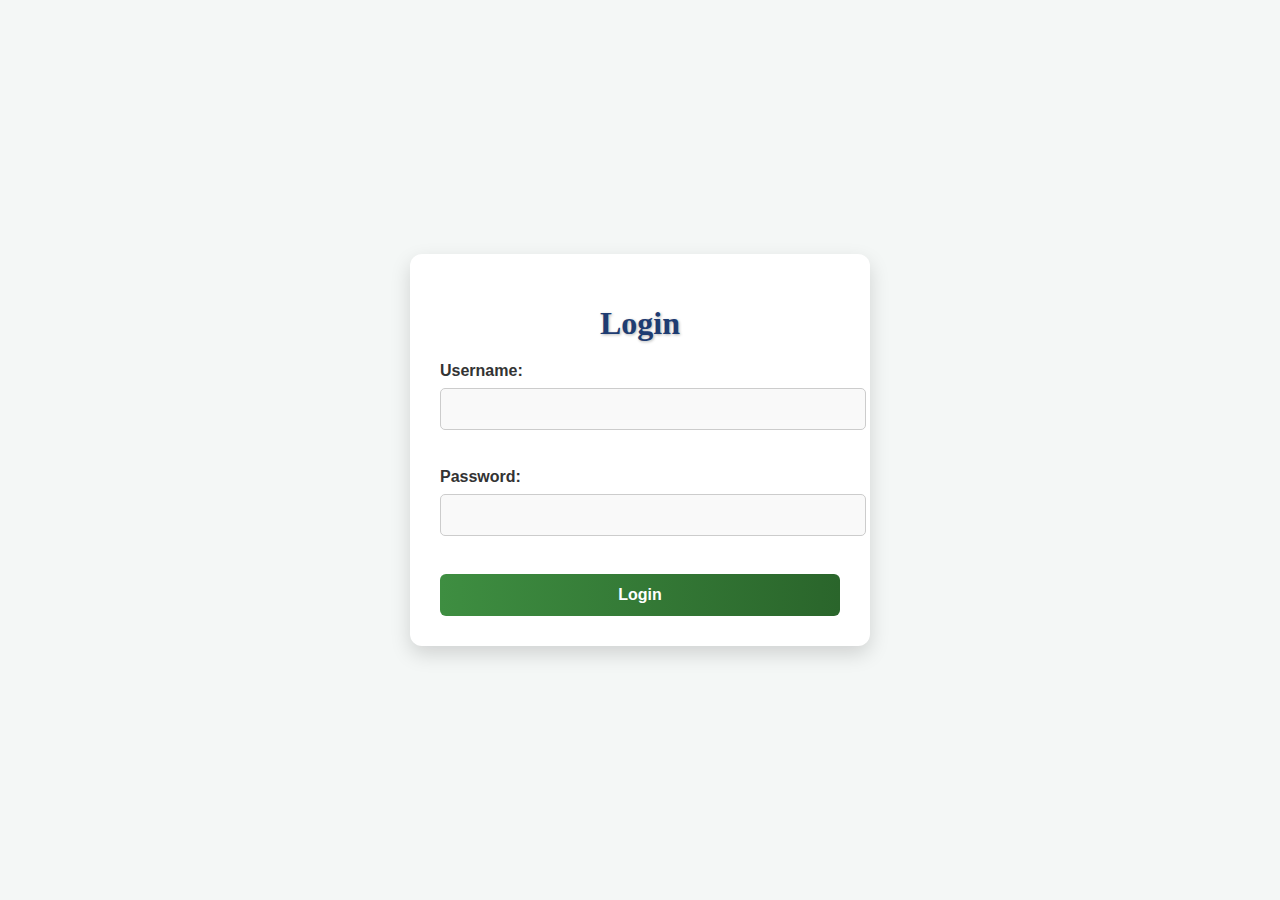
<file: index.html>
<!DOCTYPE html>
<html lang="en">
<head>
    <meta charset="UTF-8">
    <meta name="viewport" content="width=device-width, initial-scale=1.0">
    <title>Login</title>
    <link rel="stylesheet" href="styles.css">
</head>
<body>
    <div class="login-container">
        <h1>Login</h1>
        <form id="login-form">
            <label for="username">Username:</label>
            <input type="text" id="username" name="username" required><br><br>

            <label for="password">Password:</label>
            <input type="password" id="password" name="password" required><br><br>

            <button type="submit">Login</button>
        </form>
        <p id="error-message" style="color: red; display: none;"></p>
    </div>

    <script src="loginjs.js"></script>
</body>
</html>
</file>
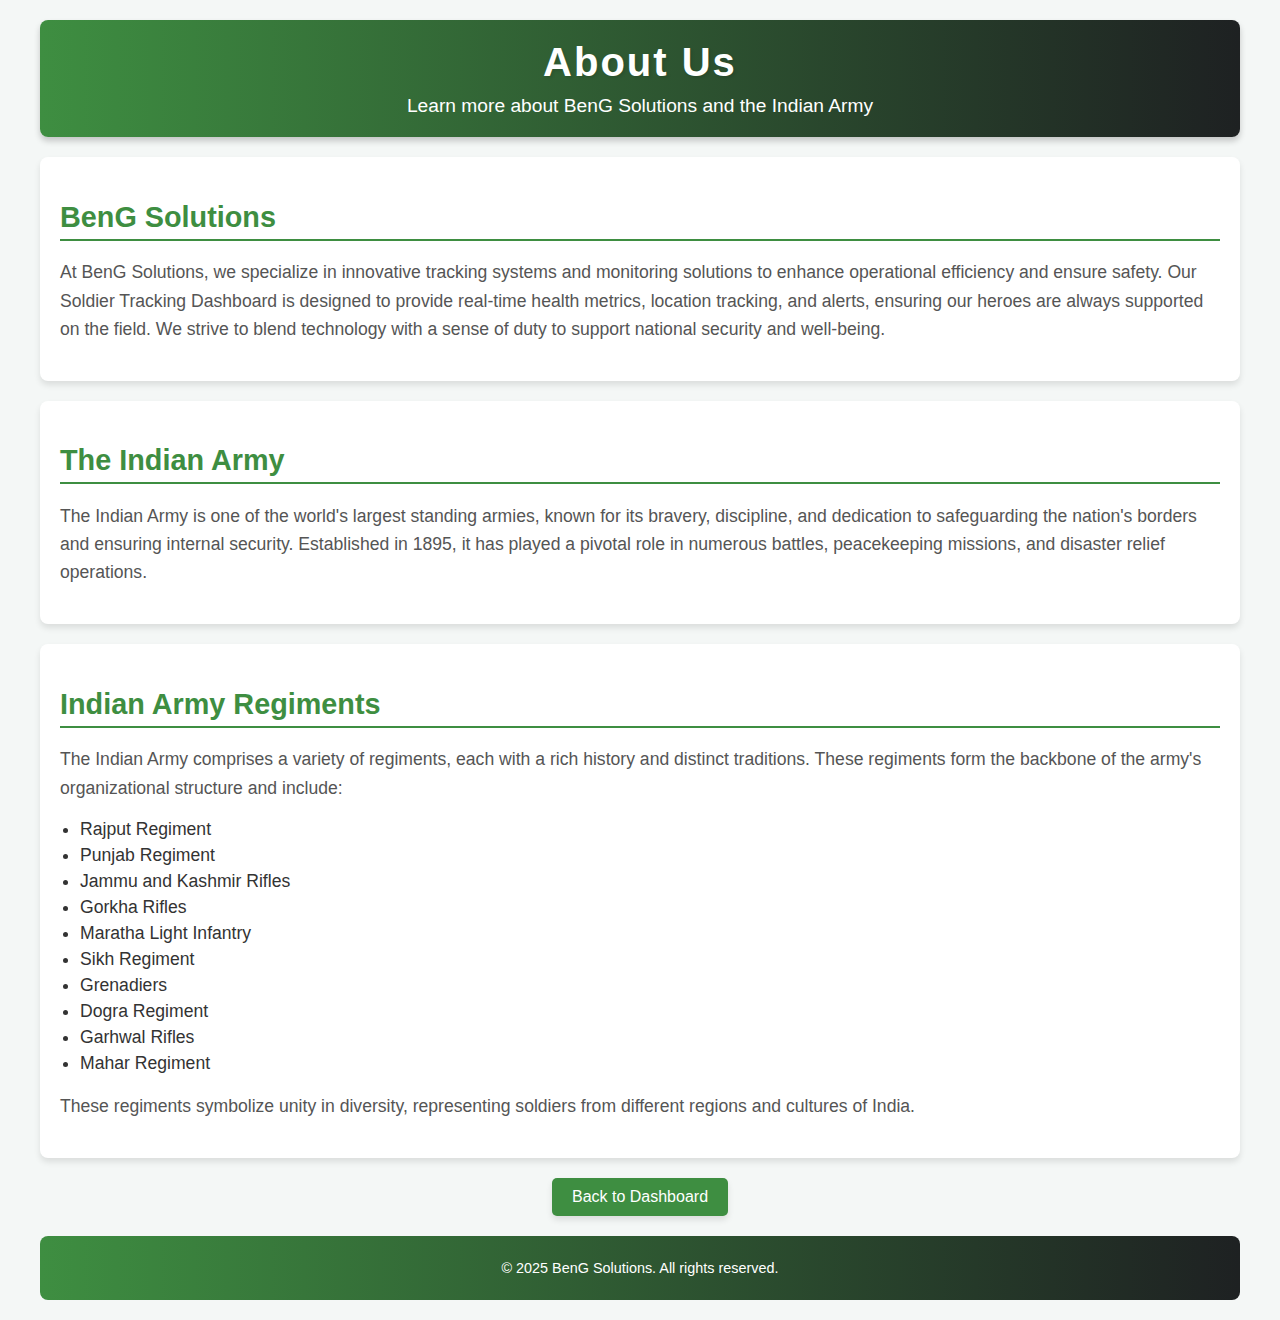
<file: about.html>
<!DOCTYPE html>
<html lang="en">
<head>
  <meta charset="UTF-8">
  <meta name="viewport" content="width=device-width, initial-scale=1.0">
  <title>About Us</title>
  <link rel="stylesheet" href="styles4.css">
</head>
<body>
  <div class="about-container">
    <header>
      <h1>About Us</h1>
      <p>Learn more about BenG Solutions and the Indian Army</p>
    </header>

    <section class="about-section">
      <div class="content">
        <h2>BenG Solutions</h2>
        <p>
          At BenG Solutions, we specialize in innovative tracking systems and
          monitoring solutions to enhance operational efficiency and ensure safety. 
          Our Soldier Tracking Dashboard is designed to provide real-time health 
          metrics, location tracking, and alerts, ensuring our heroes are always 
          supported on the field. We strive to blend technology with a sense of duty 
          to support national security and well-being.
        </p>
      </div>

      <div class="content">
        <h2>The Indian Army</h2>
        <p>
          The Indian Army is one of the world's largest standing armies, known for 
          its bravery, discipline, and dedication to safeguarding the nation's borders 
          and ensuring internal security. Established in 1895, it has played a pivotal 
          role in numerous battles, peacekeeping missions, and disaster relief operations.
        </p>
      </div>

      <div class="content">
        <h2>Indian Army Regiments</h2>
        <p>
          The Indian Army comprises a variety of regiments, each with a rich history 
          and distinct traditions. These regiments form the backbone of the army's 
          organizational structure and include:
        </p>
        <ul>
          <li>Rajput Regiment</li>
          <li>Punjab Regiment</li>
          <li>Jammu and Kashmir Rifles</li>
          <li>Gorkha Rifles</li>
          <li>Maratha Light Infantry</li>
          <li>Sikh Regiment</li>
          <li>Grenadiers</li>
          <li>Dogra Regiment</li>
          <li>Garhwal Rifles</li>
          <li>Mahar Regiment</li>
        </ul>
        <p>These regiments symbolize unity in diversity, representing soldiers from different regions and cultures of India.</p>
      </div>
    </section>

    <!-- Back Button to Dashboard -->
    <div class="back-btn-container">
      <button onclick="goToDashboard()">Back to Dashboard</button>
    </div>

    <footer>
      <p>&copy; 2025 BenG Solutions. All rights reserved.</p>
    </footer>
  </div>

  <script>
    // Function to redirect to the dashboard
    function goToDashboard() {
      window.location.href = 'dashboard.html';  // Adjust to your dashboard URL
    }
  </script>
</body>
</html>
</file>
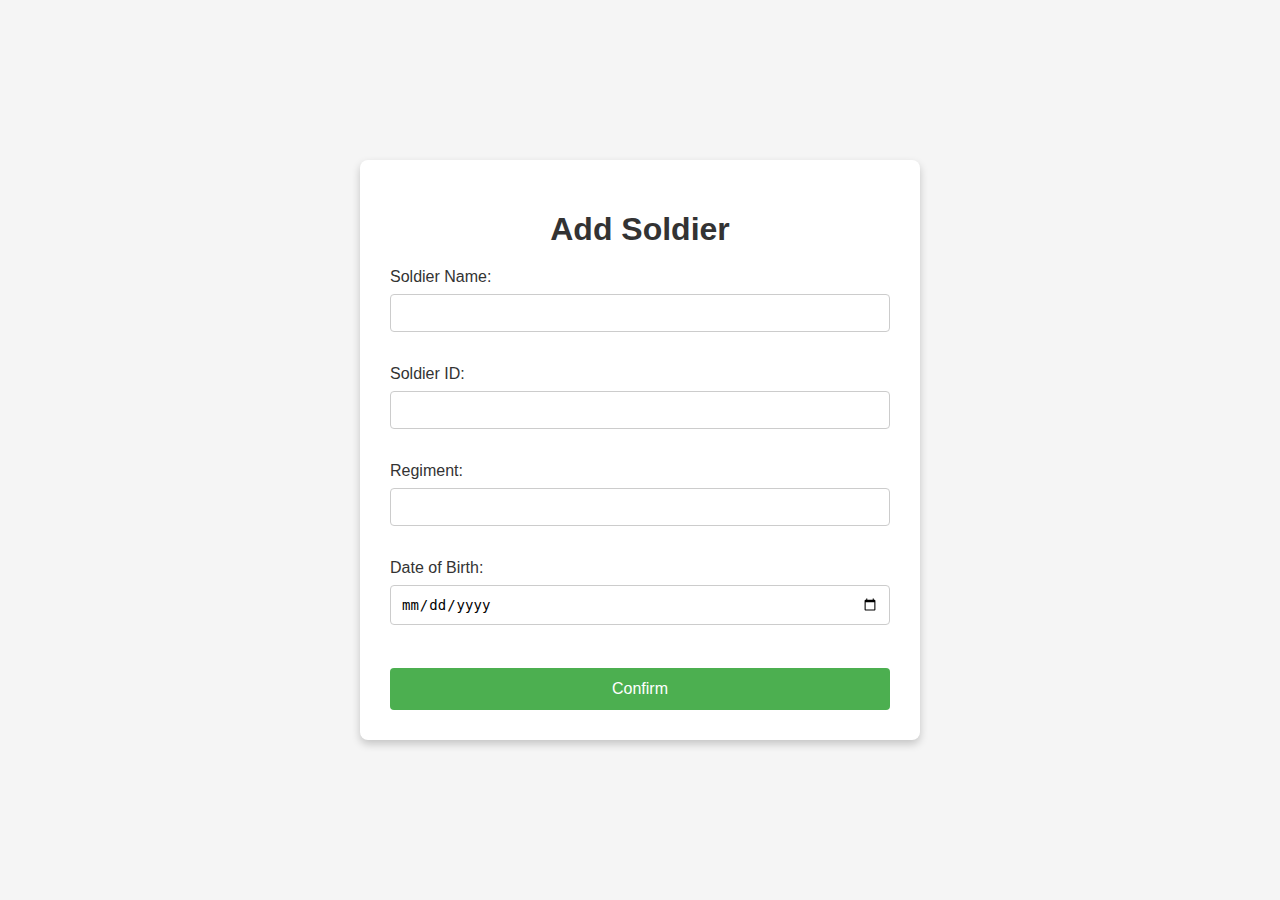
<file: AddSoldier.html>
<!DOCTYPE html>
<html lang="en">
<head>
    <meta charset="UTF-8">
    <meta name="viewport" content="width=device-width, initial-scale=1.0">
    <title>Dashboard - Add Soldier</title>
    <link rel="stylesheet" href="styles2.css">
</head>
<body>
    <div class="dashboard-container">
        <h1>Add Soldier</h1>
        
        <form id="add-soldier-form" onsubmit="createBlankSoldierCard(event)">
        
            <!-- Soldier Name -->
            <label for="soldier-name">Soldier Name:</label>
            <input type="text" id="soldier-name" name="soldier-name" required><br><br>

             <!-- Soldier ID-->
             <label for="soldier-id">Soldier ID:</label>
             <input type="text" id="soldier-id" name="soldier-id" required><br><br>
 

            <!-- Regiment -->
            <label for="regiment">Regiment:</label>
            <input type="text" id="regiment" name="regiment" required><br><br>

            <!-- Date of Birth -->
            <label for="dob">Date of Birth:</label>
            <input type="date" id="dob" name="dob" required><br><br>

            <!-- Confirm Button -->
            <button type="submit">Confirm</button>
        </form>

        <script>
            function createBlankSoldierCard(event) {
              event.preventDefault();
          
              // Get form data
              const name = document.getElementById('soldier-name').value;
              const id = document.getElementById('soldier-id').value;
          
              // Create a new soldier object with placeholder values
              const newSoldier = {
                Name: name,
                ID: id,
                HeartRate: '--',
                OxygenLevel: '--',
                BodyTemperature: '--',
                BloodPressure: '--/--',
                EnvironmentalTemp: '--',
                AirQualityIndex: '--',
                BatteryLevel: '--',
              };
          
              // Save the new soldier to localStorage
              let soldierData = JSON.parse(localStorage.getItem('soldiers')) || [];
              soldierData.push(newSoldier);
              localStorage.setItem('soldiers', JSON.stringify(soldierData));
          
              // Clear the form inputs
              document.getElementById('add-soldier-form').reset();
          
              // Redirect to Soldier Health Data page
              window.location.href = 'SoldierHealthData.html';
            }
          </script>
          
    </div>
</body>
</html>
</file>
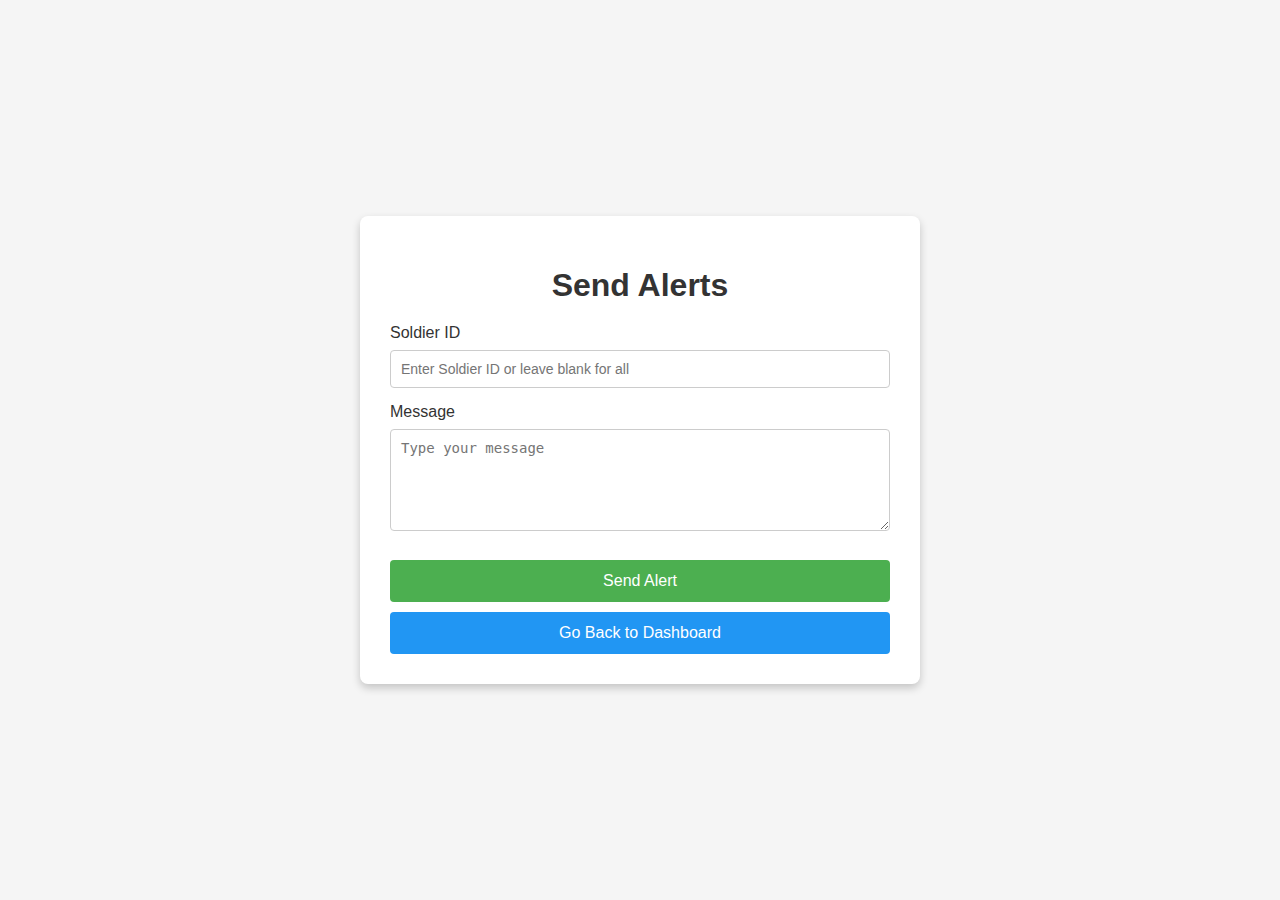
<file: sendAlerts.html>
<!DOCTYPE html>
<html lang="en">
<head>
  <meta charset="UTF-8">
  <meta name="viewport" content="width=device-width, initial-scale=1.0">
  <title>Send Alerts</title>
  <style>
    /* General body styles */
    body {
      font-family: Arial, sans-serif;
      background-color: #f5f5f5;
      margin: 0;
      padding: 0;
      display: flex;
      justify-content: center;
      align-items: center;
      height: 100vh;
    }

    /* Dashboard container styles */
    .dashboard-container {
      background-color: #ffffff;
      padding: 30px;
      border-radius: 8px;
      box-shadow: 0 4px 8px rgba(0, 0, 0, 0.2);
      width: 100%;
      max-width: 500px;
      text-align: center;
    }

    /* Heading styles */
    .dashboard-container h1 {
      margin-bottom: 20px;
      color: #333;
    }

    /* Form label styles */
    form label {
      display: block;
      text-align: left;
      font-size: 16px;
      margin-bottom: 8px;
      color: #333;
    }

    /* Form input styles */
    form input[type="text"],
    form textarea {
      width: 100%;
      padding: 10px;
      margin-bottom: 15px;
      border: 1px solid #ccc;
      border-radius: 4px;
      font-size: 14px;
      box-sizing: border-box;
    }

    /* Focused input styles */
    form input:focus,
    form textarea:focus {
      outline: none;
      border-color: #4caf50;
      box-shadow: 0 0 5px rgba(76, 175, 80, 0.5);
    }

    /* Submit button styles */
    form button {
      width: 100%;
      padding: 12px;
      background-color: #4caf50;
      color: white;
      border: none;
      border-radius: 4px;
      font-size: 16px;
      cursor: pointer;
      margin-top: 10px;
      transition: background-color 0.3s;
    }

    /* Submit button hover effect */
    form button:hover {
      background-color: #45a049;
    }

    /* Go Back button styles */
    .go-back-btn {
      width: 100%;
      padding: 12px;
      background-color: #2196f3;
      color: white;
      border: none;
      border-radius: 4px;
      font-size: 16px;
      cursor: pointer;
      margin-top: 10px;
      transition: background-color 0.3s;
    }

    /* Go Back button hover effect */
    .go-back-btn:hover {
      background-color: #1976d2;
    }

    /* Alert message styles */
    .alert-message {
      margin-top: 20px;
      font-size: 16px;
      color: #4caf50;
      display: none;
    }

    /* Responsive adjustments */
    @media (max-width: 600px) {
      .dashboard-container {
        padding: 20px;
      }

      form label {
        font-size: 14px;
      }

      form input[type="text"],
      form textarea {
        font-size: 12px;
      }

      form button,
      .go-back-btn {
        font-size: 14px;
      }
    }
  </style>
</head>
<body>
  <div class="dashboard-container">
    <h1>Send Alerts</h1>
    <form id="alertForm">
      <label for="soldierId">Soldier ID</label>
      <input type="text" id="soldierId" placeholder="Enter Soldier ID or leave blank for all" />

      <label for="message">Message</label>
      <textarea id="message" rows="5" placeholder="Type your message"></textarea>

      <button type="button" onclick="showAlertMessage()">Send Alert</button>
    </form>

    <div class="alert-message" id="alertMessage"></div>

    <!-- Go Back button -->
    <button class="go-back-btn" onclick="goBackToDashboard()">Go Back to Dashboard</button>
  </div>

  <script>
    function showAlertMessage() {
      const soldierId = document.getElementById("soldierId").value.trim();
      const message = document.getElementById("message").value.trim();

      if (!message) {
        alert("Message cannot be empty!");
        return;
      }

      const alertMessageDiv = document.getElementById("alertMessage");

      if (soldierId) {
        alertMessageDiv.textContent = `Alert sent to Soldier ID: ${soldierId}`;
      } else {
        alertMessageDiv.textContent = "Alert sent to all soldiers.";
      }

      alertMessageDiv.style.display = "block";

      document.getElementById("soldierId").value = "";
      document.getElementById("message").value = "";
    }

    // Function to go back to the dashboard (replace with actual dashboard URL)
    function goBackToDashboard() {
      window.location.href = "dashboard.html"; // Update with the actual URL of your dashboard
    }
  </script>
</body>
</html>
</file>
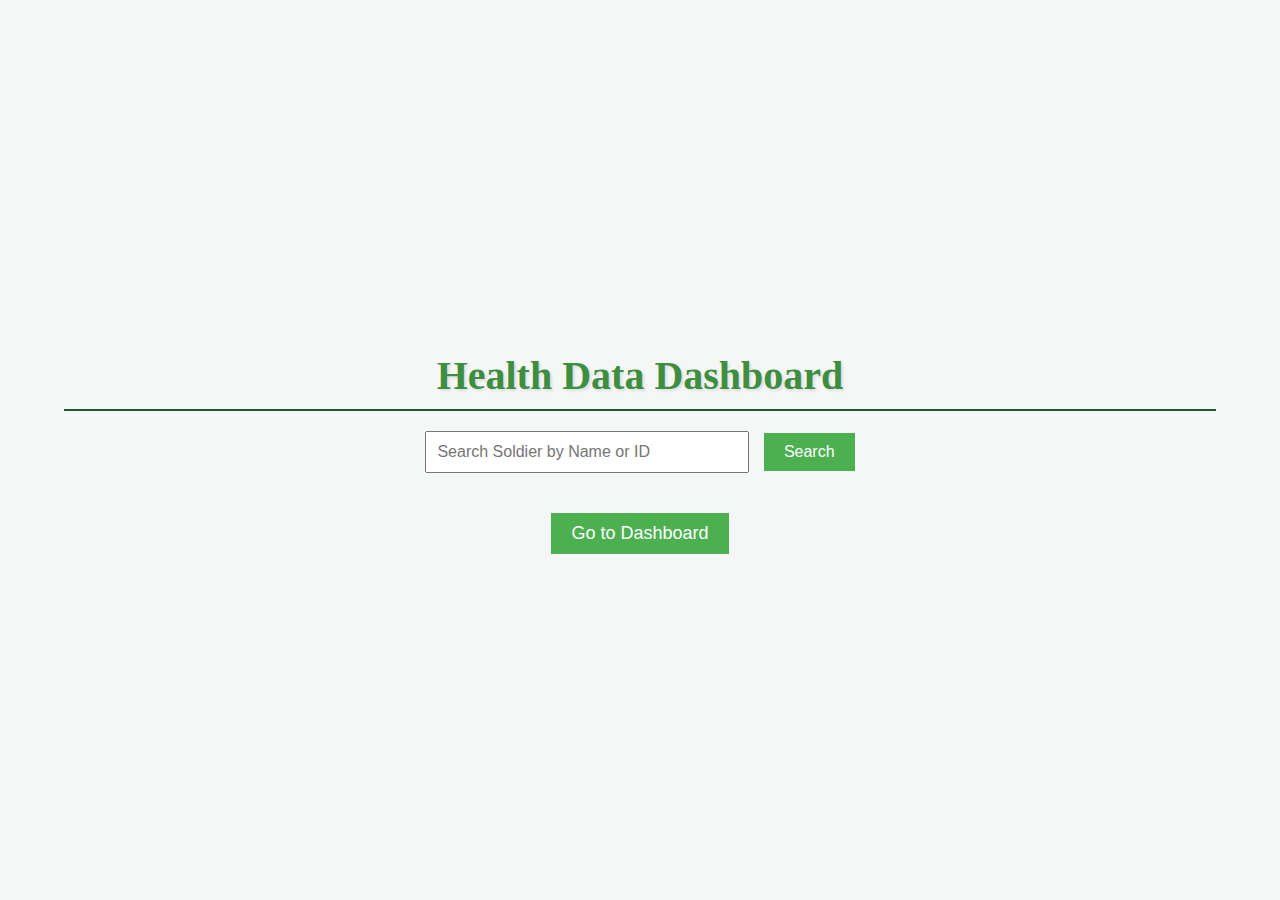
<file: SoldierHealthData.html>
<!DOCTYPE html>
<html lang="en">
<head>
  <meta charset="UTF-8">
  <meta name="viewport" content="width=device-width, initial-scale=1.0">
  <title>Health Data Dashboard</title>
  <link rel="stylesheet" href="styles3.css">
  <style>
    .data-value.normal {
      color: #4caf50; /* Green for normal */
    }
    .data-value.abnormal {
      color: #e74c3c; /* Red for abnormal */
    }

    #search-container {
      margin: 20px 0;
      text-align: center;
    }
    #search-container input[type="text"] {
      padding: 10px;
      width: 300px;
      font-size: 16px;
      margin-right: 10px;
    }
    #search-container button {
      padding: 10px 20px;
      font-size: 16px;
      background-color: #4caf50;
      color: white;
      border: none;
      cursor: pointer;
    }
    #search-container button:hover {
      background-color: #45a049;
    }
    .dashboard-btn, .back-btn {
      display: block;
      margin: 20px auto;
      padding: 10px 20px;
      background-color: #4caf50;
      color: white;
      text-align: center;
      font-size: 18px;
      border: none;
      cursor: pointer;
    }
    .dashboard-btn:hover, .back-btn:hover {
      background-color: #45a049;
    }
    .back-btn {
      display: none;
    }

    /* Delete Button CSS */
    .delete-btn {
      background-color: #e74c3c;
      color: white;
      border: none;
      padding: 8px 15px;
      cursor: pointer;
      font-size: 14px;
      border-radius: 5px;
      margin-top: 10px;
    }

    .delete-btn:hover {
      background-color: #c0392b;
    }
  </style>
</head>
<body>
<div class="dashboard-container">
  <h1>Health Data Dashboard</h1>
  
  <div id="search-container">
    <input type="text" id="searchInput" placeholder="Search Soldier by Name or ID">
    <button onclick="searchSoldier()">Search</button>
  </div>

  <div class="soldiers-container" id="soldiers-container">
    <!-- Soldier cards will be displayed here -->
  </div>

  <button class="back-btn" onclick="goBackToDashboard()">Back</button>
  <button class="dashboard-btn" onclick="redirectToDashboard()">Go to Dashboard</button>
</div>

<script>
  const apiUrl = "https://nbfjl9bui6.execute-api.us-east-1.amazonaws.com/a/dev";

  const ranges = {
    heartrate: [60, 100],
    oxygen: [94, 100],
    temperature: [36.1, 37.5],
    environmentalTemp: [-30, 50],
    airQuality: [0, 50],
    battery: [20, 100],
    bloodpressure: { systolic: [90, 130], diastolic: [60, 80] }
  };

  // Function to check if a value is normal
  function isNormal(metric, value) {
    if (metric === "bloodpressure") {
      const [systolic, diastolic] = value.split("/").map(Number);
      return (
        systolic >= ranges.bloodpressure.systolic[0] &&
        systolic <= ranges.bloodpressure.systolic[1] &&
        diastolic >= ranges.bloodpressure.diastolic[0] &&
        diastolic <= ranges.bloodpressure.diastolic[1]
      );
    } else {
      return value >= ranges[metric][0] && value <= ranges[metric][1];
    }
  }

  // Function to create or update soldier card
  function createOrUpdateSoldierCard(soldier) {
    const soldiersContainer = document.getElementById("soldiers-container");
    let soldierCard = document.querySelector(`.soldier-card[data-id="${soldier.ID}"]`);

    if (!soldierCard) {
      // Create new card if it doesn't exist
      soldierCard = document.createElement('div');
      soldierCard.classList.add('soldier-card');
      soldierCard.setAttribute('data-id', soldier.ID);
      soldiersContainer.appendChild(soldierCard);
    }

    // Update the card with the latest data
    soldierCard.innerHTML = `
      <h2>Soldier: ${soldier.Name}</h2>
      <p>ID: ${soldier.ID}</p>
      <div class="health-data">
        <div class="health-item">
          <h3>Heart Rate</h3>
          <p class="data-value" data-metric="heartrate">${soldier.HeartRate} bpm</p>
        </div>
        <div class="health-item">
          <h3>O2 Level</h3>
          <p class="data-value" data-metric="oxygen">${soldier.OxygenLevel}%</p>
        </div>
        <div class="health-item">
          <h3>Body Temperature</h3>
          <p class="data-value" data-metric="temperature">${soldier.BodyTemperature}°C</p>
        </div>
        <div class="health-item">
          <h3>Blood Pressure</h3>
          <p class="data-value" data-metric="bloodpressure">${soldier.BloodPressure} mmHg</p>
        </div>
        <div class="health-item">
          <h3>Environmental Temperature</h3>
          <p class="data-value" data-metric="environmentalTemp">${soldier.EnvironmentalTemp}°C</p>
        </div>
        <div class="health-item">
          <h3>Air Quality Index</h3>
          <p class="data-value" data-metric="airQuality">${soldier["Air Quality Index"]}</p>
        </div>
        <div class="health-item">
          <h3>Battery Level</h3>
          <p class="data-value" data-metric="battery">${soldier.BatteryLevel}%</p>
        </div>
      </div>
      <button class="delete-btn" onclick="deleteSoldierCard(${soldier.ID})">Delete Soldier</button>
    `;

    // Apply normal or abnormal class based on values
    soldierCard.querySelectorAll(".data-value").forEach((element) => {
      const metric = element.dataset.metric;
      const value =
        metric === "bloodpressure"
          ? element.textContent.split(" ")[0]
          : parseFloat(element.textContent);
      element.classList.remove("normal", "abnormal");
      element.classList.add(isNormal(metric, value) ? "normal" : "abnormal");
    });
  }

  // Function to delete soldier card
  function deleteSoldierCard(soldierId) {
    // Remove the soldier card from the view
    const soldierCard = document.querySelector(`.soldier-card[data-id="${soldierId}"]`);
    if (soldierCard) {
      soldierCard.remove();
    }

    // Update the soldier data in localStorage
    let soldierData = JSON.parse(localStorage.getItem('soldiers')) || [];
    soldierData = soldierData.filter(soldier => soldier.ID !== soldierId);
    localStorage.setItem('soldiers', JSON.stringify(soldierData));
  }

  // Fetch and update data
  async function fetchSoldierData() {
    try {
      const response = await fetch(apiUrl);
      if (!response.ok) throw new Error("API fetch failed");

      const { body } = await response.json();
      const { data } = JSON.parse(body);

      data.forEach((soldier) => {
        createOrUpdateSoldierCard(soldier);
      });
    } catch (error) {
      console.error("Error fetching soldier data:", error);
    }
  }

  // Render Soldier Cards from Local Storage
  function renderSoldierCards() {
    const soldiersContainer = document.getElementById('soldiers-container');
    const soldierData = JSON.parse(localStorage.getItem('soldiers')) || [];

    soldierData.forEach((soldier) => {
      createOrUpdateSoldierCard(soldier);
    });
  }

  // Clear localStorage on the second refresh
  window.addEventListener('load', () => {
    let pageLoadCount = parseInt(localStorage.getItem('pageLoadCount') || '0', 10);

    // Increment the page load count
    pageLoadCount += 1;

    // If the page has been loaded twice, clear localStorage
    if (pageLoadCount >= 2) {
      localStorage.clear(); // Clear localStorage on second refresh
      pageLoadCount = 0; // Reset page load count
    }

    // Store the updated page load count
    localStorage.setItem('pageLoadCount', pageLoadCount);

    renderSoldierCards();  // Render cards after clearing
  });

  // Search Soldier based on Name or ID
  function searchSoldier() {
    const searchInput = document.getElementById('searchInput').value.toLowerCase();
    const allSoldierCards = document.querySelectorAll('.soldier-card');
    let found = false;

    allSoldierCards.forEach(card => {
      const soldierName = card.querySelector('h2').textContent.toLowerCase();
      const soldierId = card.querySelector('p').textContent.toLowerCase();

      if (soldierName.includes(searchInput) || soldierId.includes(searchInput)) {
        card.style.display = '';
        found = true;
      } else {
        card.style.display = 'none';
      }
    });

    if (!found) {
      alert('No soldier found with that name or ID.');
    }

    document.querySelector('.back-btn').style.display = 'block';
  }

  // Redirect to Dashboard
  function redirectToDashboard() {
    window.location.href = 'dashboard.html';
  }

  // Go back to the Health Data Dashboard
  function goBackToDashboard() {
    window.location.href = 'SoldierHealthData.html';
  }

  fetchSoldierData();
</script>

</body>
</html>





<!-- <!DOCTYPE html>
<html lang="en">
<head>
  <meta charset="UTF-8">
  <meta name="viewport" content="width=device-width, initial-scale=1.0">
  <title>Health Data Dashboard</title>
  <link rel="stylesheet" href="styles3.css">
  <style>
    .data-value.normal {
      color: #4caf50; /* Green for normal */
    }
    .data-value.abnormal {
      color: #e74c3c; /* Red for abnormal */
    }

    /* Style for search bar and buttons */
    #search-container {
      margin: 20px 0;
      text-align: center;
    }
    #search-container input[type="text"] {
      padding: 10px;
      width: 300px;
      font-size: 16px;
      margin-right: 10px;
    }
    #search-container button {
      padding: 10px 20px;
      font-size: 16px;
      background-color: #4caf50;
      color: white;
      border: none;
      cursor: pointer;
    }
    #search-container button:hover {
      background-color: #45a049;
    }
    .dashboard-btn, .back-btn {
      display: block;
      margin: 20px auto;
      padding: 10px 20px;
      background-color: #4caf50;
      color: white;
      text-align: center;
      font-size: 18px;
      border: none;
      cursor: pointer;
    }
    .dashboard-btn:hover, .back-btn:hover {
      background-color: #45a049;
    }
    .back-btn {
      display: none; /* Initially hidden */
    }
  </style>
</head>
<body>
<div class="dashboard-container">
  <h1>Health Data Dashboard</h1>
  
   Search Bar for Soldier 
  <div id="search-container">
    <input type="text" id="searchInput" placeholder="Search Soldier by Name or ID">
    <button onclick="searchSoldier()">Search</button>
  </div>

   Soldier Cards will be dynamically added here 
  <div class="soldiers-container" id="soldiers-container">
  </div>

   Back Button to go back to dashboard 
  <button class="back-btn" onclick="goBackToDashboard()">Back</button>

  Redirect to Dashboard Button 
  <button class="dashboard-btn" onclick="redirectToDashboard()">Go to Dashboard</button>
</div>

<script>
  const apiUrl = "https://nbfjl9bui6.execute-api.us-east-1.amazonaws.com/a/dev";

  // Normal ranges
  const ranges = {
    heartrate: [60, 100],
    oxygen: [94, 100],
    temperature: [36.1, 37.5], // Normal body temp in Celsius
    bloodpressure: { systolic: [90, 130], diastolic: [60, 80] }
  };

  // Function to check if a value is normal
  function isNormal(metric, value) {
    if (metric === "bloodpressure") {
      const [systolic, diastolic] = value.split("/").map(Number);
      return (
        systolic >= ranges.bloodpressure.systolic[0] &&
        systolic <= ranges.bloodpressure.systolic[1] &&
        diastolic >= ranges.bloodpressure.diastolic[0] &&
        diastolic <= ranges.bloodpressure.diastolic[1]
      );
    } else {
      return value >= ranges[metric][0] && value <= ranges[metric][1];
    }
  }

  // Function to create and render soldier card
  function createSoldierCard(soldier) {
    const soldierCard = document.createElement('div');
    soldierCard.classList.add('soldier-card');
    
    soldierCard.innerHTML = `
      <h2>Soldier: ${soldier.Name}</h2>
      <p>ID: ${soldier.ID}</p>
      <div class="health-data">
        <div class="health-item">
          <h3>Heart Rate</h3>
          <p class="data-value" data-metric="heartrate">${soldier.HeartRate} bpm</p>
        </div>
        <div class="health-item">
          <h3>O2 Level</h3>
          <p class="data-value" data-metric="oxygen">${soldier.OxygenLevel}%</p>
        </div>
        <div class="health-item">
          <h3>Body Temperature</h3>
          <p class="data-value" data-metric="temperature">${soldier.BodyTemperature}°C</p>
        </div>
        <div class="health-item">
          <h3>Blood Pressure</h3>
          <p class="data-value" data-metric="bloodpressure">${soldier.BloodPressure} mmHg</p>
        </div>
      </div>
    `;

    // Apply normal or abnormal class based on values
    soldierCard.querySelectorAll(".data-value").forEach((element) => {
      const metric = element.dataset.metric;
      const value = metric === "bloodpressure" ? element.textContent.split(" ")[0] : parseFloat(element.textContent);
      element.classList.remove("normal", "abnormal");
      element.classList.add(isNormal(metric, value) ? "normal" : "abnormal");
    });

    document.getElementById('soldiers-container').appendChild(soldierCard);
  }

  // Function to update soldier data
  function updateSoldierData(soldier) {
    const existingCard = Array.from(document.querySelectorAll(".soldier-card"))
      .find((card) => card.querySelector("h2").textContent.includes(soldier.Name));

    // If the soldier's card exists, update it, else create a new one
    if (existingCard) {
      existingCard.querySelector('[data-metric="heartrate"]').textContent = `${soldier.HeartRate} bpm`;
      existingCard.querySelector('[data-metric="oxygen"]').textContent = `${soldier.OxygenLevel}%`;
      existingCard.querySelector('[data-metric="temperature"]').textContent = `${soldier.BodyTemperature}°C`;
      existingCard.querySelector('[data-metric="bloodpressure"]').textContent = `${soldier.BloodPressure} mmHg`;

      // Apply normal/abnormal class updates
      existingCard.querySelectorAll(".data-value").forEach((element) => {
        const metric = element.dataset.metric;
        const value = metric === "bloodpressure" ? element.textContent.split(" ")[0] : parseFloat(element.textContent);
        element.classList.remove("normal", "abnormal");
        element.classList.add(isNormal(metric, value) ? "normal" : "abnormal");
      });
    } else {
      // If not found, create a new soldier card
      createSoldierCard(soldier);
    }
  }

  // Fetch and update data
  async function fetchSoldierData() {
    try {
      const response = await fetch(apiUrl);
      if (!response.ok) throw new Error("API fetch failed");

      const { body } = await response.json();
      const { data } = JSON.parse(body);

      // Create or update soldier cards for each soldier in the data
      data.forEach((soldier) => {
        updateSoldierData(soldier);
      });
    } catch (error) {
      console.error("Error fetching soldier data:", error);
    }
  }
   // Function to create or update soldier card
   function createOrUpdateSoldierCard(soldier) {
    const soldiersContainer = document.getElementById("soldiers-container");
    let soldierCard = document.querySelector(`.soldier-card[data-id="${soldier.ID}"]`);

    if (!soldierCard) {
      // Create new card if it doesn't exist
      soldierCard = document.createElement('div');
      soldierCard.classList.add('soldier-card');
      soldierCard.setAttribute('data-id', soldier.ID);
      soldiersContainer.appendChild(soldierCard);
    }

    // Update the card with the latest data
    soldierCard.innerHTML = `
      <h2>Soldier: ${soldier.Name}</h2>
      <p>ID: ${soldier.ID}</p>
      <div class="health-data">
        <div class="health-item">
          <h3>Heart Rate</h3>
          <p class="data-value" data-metric="heartrate">${soldier.HeartRate} bpm</p>
        </div>
        <div class="health-item">
          <h3>O2 Level</h3>
          <p class="data-value" data-metric="oxygen">${soldier.OxygenLevel}%</p>
        </div>
        <div class="health-item">
          <h3>Body Temperature</h3>
          <p class="data-value" data-metric="temperature">${soldier.BodyTemperature}°C</p>
        </div>
        <div class="health-item">
          <h3>Blood Pressure</h3>
          <p class="data-value" data-metric="bloodpressure">${soldier.BloodPressure} mmHg</p>
        </div>
        <div class="health-item">
          <h3>Environmental Temperature</h3>
          <p class="data-value" data-metric="environmentalTemp">${soldier.EnvironmentalTemp}°C</p>
        </div>
        <div class="health-item">
          <h3>Air Quality Index</h3>
          <p class="data-value" data-metric="airQuality">${soldier["Air Quality Index"]}</p>
        </div>
        <div class="health-item">
          <h3>Battery Level</h3>
          <p class="data-value" data-metric="battery">${soldier.BatteryLevel}%</p>
        </div>
      </div>
      <button class="delete-btn" onclick="deleteSoldierCard(${soldier.ID})">Delete Soldier</button>
    `;

    // Apply normal or abnormal class based on values
    soldierCard.querySelectorAll(".data-value").forEach((element) => {
      const metric = element.dataset.metric;
      const value =
        metric === "bloodpressure"
          ? element.textContent.split(" ")[0]
          : parseFloat(element.textContent);
      element.classList.remove("normal", "abnormal");
      element.classList.add(isNormal(metric, value) ? "normal" : "abnormal");
    });
  }

  // Search Soldier based on Name or ID
  function searchSoldier() {
    const searchInput = document.getElementById('searchInput').value.toLowerCase();
    const allSoldierCards = document.querySelectorAll('.soldier-card');
    let found = false;

    allSoldierCards.forEach(card => {
      const soldierName = card.querySelector('h2').textContent.toLowerCase();
      const soldierId = card.querySelector('p').textContent.toLowerCase();

      if (soldierName.includes(searchInput) || soldierId.includes(searchInput)) {
        card.style.display = '';
        found = true;
      } else {
        card.style.display = 'none';
      }
    });

    if (!found) {
      alert('No soldier found with that name or ID.');
    }

    // Show the "Back" button after search
    document.querySelector('.back-btn').style.display = 'block';
  }

  // Redirect to Dashboard
  function redirectToDashboard() {
    window.location.href = 'dashboard.html'; // Adjust to your actual dashboard URL
  }

  // Go back to the Health Data Dashboard
  function goBackToDashboard() {
    window.location.href = 'SoldierHealthData.html'; // Adjust to the page you want to return to
  }

  fetchSoldierData();
</script>

</body>
</html> -->
</file>
<file: styles.css>
/* styles.css */
body {
  margin: 0;
  font-family: 'Roboto', sans-serif;
  background-color: #f4f7f6; /* Light gray background */
  color: #333; /* Neutral dark text color */
  display: flex;
  justify-content: center;
  align-items: center;
  height: 100vh;
}

.login-container {
  background-color: #ffffff; /* White background */
  border-radius: 12px; /* Rounded corners */
  box-shadow: 0px 8px 20px rgba(0, 0, 0, 0.15); /* Soft shadow for depth */
  padding: 30px;
  width: 90%;
  max-width: 400px;
  text-align: center;
  transition: transform 0.3s ease, box-shadow 0.3s ease;
}

.login-container:hover {
  transform: scale(1.03); /* Slight hover effect */
  box-shadow: 0px 12px 30px rgba(0, 0, 0, 0.25); /* Enhanced shadow on hover */
}

h1 {
  font-size: 2rem;
  margin-bottom: 20px;
  color: #1e3c72; /* Dark blue text */
  font-family: 'Georgia', serif;
  text-shadow: 1px 1px 3px rgba(0, 0, 0, 0.3); /* Subtle shadow */
}

form label {
  font-size: 1rem;
  color: #333; /* Neutral dark gray */
  display: block;
  text-align: left;
  margin-bottom: 8px;
  font-weight: bold;
}

form input {
  width: 100%;
  padding: 12px;
  margin-bottom: 20px;
  border: 1px solid #ccc; /* Light gray border */
  border-radius: 5px;
  background-color: #f9f9f9; /* Light gray background */
  color: #333; /* Dark text */
  font-size: 14px;
  transition: border-color 0.3s ease, box-shadow 0.3s ease;
}

form input:focus {
  outline: none;
  border: 1px solid #1e3c72; /* Dark blue focus border */
  box-shadow: 0px 0px 8px rgba(30, 60, 114, 0.5); /* Blue glow effect */
}

button {
  width: 100%;
  padding: 12px 20px;
  background: linear-gradient(90deg, #3e8e41, #2a652b); /* Gradient green */
  border: none;
  border-radius: 6px;
  font-size: 1rem;
  color: #ffffff; /* White text */
  cursor: pointer;
  font-weight: bold;
  transition: background-color 0.3s ease, transform 0.2s ease;
}

button:hover {
  background: linear-gradient(90deg, #4caf50, #388e3c); /* Brighter green */
  transform: translateY(-2px); /* Slight lift effect */
}

button:active {
  transform: translateY(1px); /* Pressed state */
}

button:focus {
  outline: none;
  box-shadow: 0px 0px 8px rgba(76, 175, 80, 0.5); /* Green focus glow */
}

@media (max-width: 480px) {
  .login-container {
    padding: 20px;
  }

  h1 {
    font-size: 1.8rem;
  }

  form label,
  form input,
  button {
    font-size: 0.9rem;
  }
}
</file>
<file: styles4.css>
/* about.css */
body {
  font-family: 'Roboto', sans-serif;
  margin: 0;
  padding: 0;
  background-color: #f4f7f6; /* Light gray for a clean and modern look */
  color: #333; /* Dark text for readability */
}

.about-container {
  max-width: 1200px;
  margin: 0 auto;
  padding: 20px;
}

header {
  background: linear-gradient(90deg, #3e8e41, #1e2122); /* Gradient for a modern header look */
  color: white; /* White text for contrast */
  padding: 20px;
  text-align: center;
  border-radius: 8px;
  box-shadow: 0 4px 6px rgba(0, 0, 0, 0.2); /* Subtle shadow for depth */
}

header h1 {
  margin: 0;
  font-size: 2.5rem;
  letter-spacing: 2px;
  text-shadow: 2px 2px 3px rgba(0, 0, 0, 0.1);
}

header p {
  margin: 10px 0 0;
  font-size: 1.2rem;
  font-weight: 300;
}

.about-section {
  margin: 20px 0;
}

.content {
  background-color: #ffffff; /* White for a clean, modern section */
  margin: 20px 0;
  padding: 20px;
  border-radius: 8px;
  box-shadow: 0 4px 6px rgba(0, 0, 0, 0.1); /* Subtle shadow for depth */
}

.content h2 {
  color: #3e8e41; /* Green for section titles */
  font-size: 1.8rem;
  margin-bottom: 10px;
  border-bottom: 2px solid #3e8e41; /* Green border for emphasis */
  padding-bottom: 5px;
}

.content p {
  font-size: 1.1rem;
  line-height: 1.6;
  color: #555; /* Muted text for readability */
}

.content ul {
  margin: 10px 0;
  padding-left: 20px;
  list-style-type: disc;
}

.content ul li {
  margin: 5px 0;
  font-size: 1.1rem;
}

footer {
  text-align: center;
  padding: 10px 0;
  margin-top: 20px;
  background: linear-gradient(90deg, #3e8e41, #1e2122); /* Same gradient as header for consistency */
  color: white; /* White text for contrast */
  border-radius: 8px;
  font-size: 0.9rem;
}

.back-btn-container {
  text-align: center;
  margin-top: 20px;
}

.back-btn-container button {
  padding: 10px 20px;
  font-size: 1rem;
  background-color: #3e8e41; /* Same green as the other buttons */
  color: white;
  border: none;
  cursor: pointer;
  border-radius: 5px;
  box-shadow: 0 4px 6px rgba(0, 0, 0, 0.1); /* Consistent shadow */
  transition: background-color 0.3s ease, transform 0.2s ease;
}

.back-btn-container button:hover {
  background-color: #2a652b; /* Slightly darker green on hover */
  transform: translateY(-2px);
}

.back-btn-container button:active {
  transform: translateY(1px);
}

/* Responsive Design */
@media (max-width: 768px) {
  .content {
    padding: 15px;
  }

  header h1 {
    font-size: 2rem;
  }

  header p, .content h2, .content p {
    font-size: 1rem;
  }
}
</file>
<file: styles2.css>
/* General body styles */
body {
    font-family: Arial, sans-serif;
    background-color: #f5f5f5;
    margin: 0;
    padding: 0;
    display: flex;
    justify-content: center;
    align-items: center;
    height: 100vh;
}

/* Dashboard container styles */
.dashboard-container {
    background-color: #ffffff;
    padding: 30px;
    border-radius: 8px;
    box-shadow: 0 4px 8px rgba(0, 0, 0, 0.2);
    width: 100%;
    max-width: 500px;
    text-align: center;
}

/* Heading styles */
.dashboard-container h1 {
    margin-bottom: 20px;
    color: #333;
}

/* Form label styles */
form label {
    display: block;
    text-align: left;
    font-size: 16px;
    margin-bottom: 8px;
    color: #333;
}

/* Form input styles */
form input[type="text"],
form input[type="password"],
form input[type="date"] {
    width: 100%;
    padding: 10px;
    margin-bottom: 15px;
    border: 1px solid #ccc;
    border-radius: 4px;
    font-size: 14px;
    box-sizing: border-box;
}

/* Focused input styles */
form input:focus {
    outline: none;
    border-color: #4caf50;
    box-shadow: 0 0 5px rgba(76, 175, 80, 0.5);
}

/* Submit button styles */
form button[type="submit"] {
    width: 100%;
    padding: 12px;
    background-color: #4caf50;
    color: white;
    border: none;
    border-radius: 4px;
    font-size: 16px;
    cursor: pointer;
    margin-top: 10px;
    transition: background-color 0.3s;
}

/* Submit button hover effect */
form button[type="submit"]:hover {
    background-color: #45a049;
}

/* Responsive adjustments */
@media (max-width: 600px) {
    .dashboard-container {
        padding: 20px;
    }

    form label {
        font-size: 14px;
    }

    form input[type="text"],
    form input[type="password"],
    form input[type="date"] {
        font-size: 12px;
    }

    form button[type="submit"] {
        font-size: 14px;
    }
}
</file>
<file: styles3.css>
/* styles3.css */
body {
    margin: 0;
    font-family: 'Roboto', sans-serif;
    background-color: #f4f7f6; /* Light background for better readability */
    color: #333; /* Dark text for contrast */
    display: flex;
    justify-content: center;
    align-items: center;
    min-height: 100vh;
  }
  
  .dashboard-container {
    width: 90%;
    max-width: 1200px;
    text-align: center;
    padding: 20px;
  }
  
  h1 {
    font-size: 2.5rem;
    margin-bottom: 20px;
    color: #3e8e41; /* Green accent for headings */
    font-family: 'Georgia', serif;
    text-shadow: 2px 2px 3px rgba(0, 0, 0, 0.1);
    border-bottom: 2px solid #1e5631; /* Dark green for separation */
    padding-bottom: 10px;
  }
  
  .soldiers-container {
    display: flex;
    flex-wrap: wrap;
    gap: 20px;
    justify-content: center;
    margin-top: 20px;
  }
  
  .soldier-card {
    background-color: #ffffff; /* White background for cards */
    border: 1px solid #ddd; /* Light border for separation */
    border-radius: 8px;
    box-shadow: 0px 4px 6px rgba(0, 0, 0, 0.1); /* Subtle shadow for depth */
    width: 100%;
    max-width: 300px;
    padding: 20px;
    text-align: left;
    color: #333; /* Dark text for readability */
  }
  
  .soldier-card h2 {
    font-size: 1.5rem;
    color: #2b2d42; /* Dark gray-blue for headings */
    margin-bottom: 10px;
    border-bottom: 1px solid #ccc;
    padding-bottom: 5px;
  }
  
  .soldier-card p {
    font-size: 1rem;
    margin: 5px 0 15px;
    color: #555; /* Muted text for descriptive content */
  }
  
  .health-data {
    display: grid;
    grid-template-columns: 1fr 1fr;
    gap: 15px;
  }
  
  .health-item {
    background-color: #f8f9fa; /* Light gray for health items */
    border: 1px solid #ddd; /* Subtle border for definition */
    border-radius: 4px;
    padding: 10px;
    text-align: center;
    box-shadow: 0px 2px 4px rgba(0, 0, 0, 0.1); /* Subtle shadow for depth */
  }
  
  .health-item h3 {
    font-size: 1rem;
    color: #000000; /* Green for health titles */
    margin-bottom: 5px;
  }
  
  .data-value {
    font-size: 1.2rem;
    font-weight: bold;
    color: #4caf50; /* Bright green for health values */
  }
  
  @media (max-width: 768px) {
    .health-data {
      grid-template-columns: 1fr;
    }
  }
</file>
